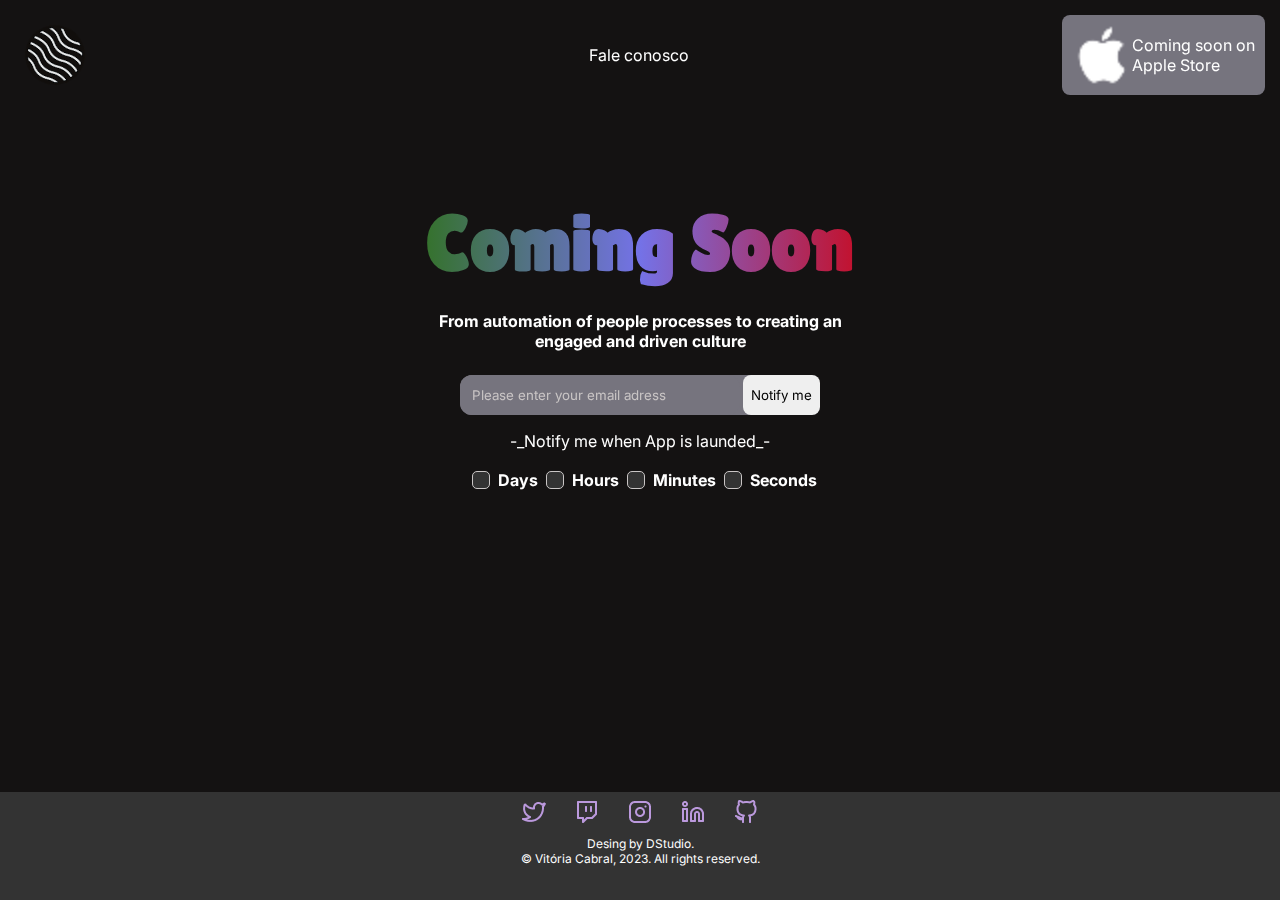
<file: index.html>
<!DOCTYPE html>
<html lang="pt-BR">
<head>
    <meta charset="UTF-8">
    <meta http-equiv="X-UA-Compatible" content="IE=edge">
    <meta name="viewport" content="width=device-width, initial-scale=1.0">
    <link rel="stylesheet" href="style.css">
    <title>Coming Soon</title>
</head>
<body>
    <header>
        <img src="icon.jpg" alt="logotipo">
        <p id="contact"><a href="contact.html"> Fale conosco </a></p>
        <div>
            <img src="logoapple.png" alt="logo apple">
            <p>Coming soon on <br/> Apple Store</p>
        </div>
    </header>
    <main>
        <h1>Coming Soon</h1>
        <h2> From automation of people processes to creating an engaged and driven culture </h2>
        
        <form>
            <input type="email" id="email" placeholder="Please enter your email adress" required>
            <button type="button" onclick="cadastrarEmail()">Notify me</button>
        </form>

        <p>-_Notify me when App is launded_-</p>

        <div class="countdown">
            <div class="countdown-timer">
              <span id="days"></span> Days
              <span id="hours"></span> Hours
              <span id="minutes"></span> Minutes
              <span id="seconds"></span> Seconds
            </div>
        </div>

    </main>
    <footer>
        <img src="icons.png" alt="icones de redes sociais">
        <p> Desing by <a href="https://dribbble.com/shots/15901428-Coming-Soon/attachments/7730088?mode=media">DStudio.</a></p>
        <p> &copy; Vitória Cabral, 2023. All rights reserved.</p>
    </footer>

    <script src="script.js"></script>
</body>
</html>
</file>
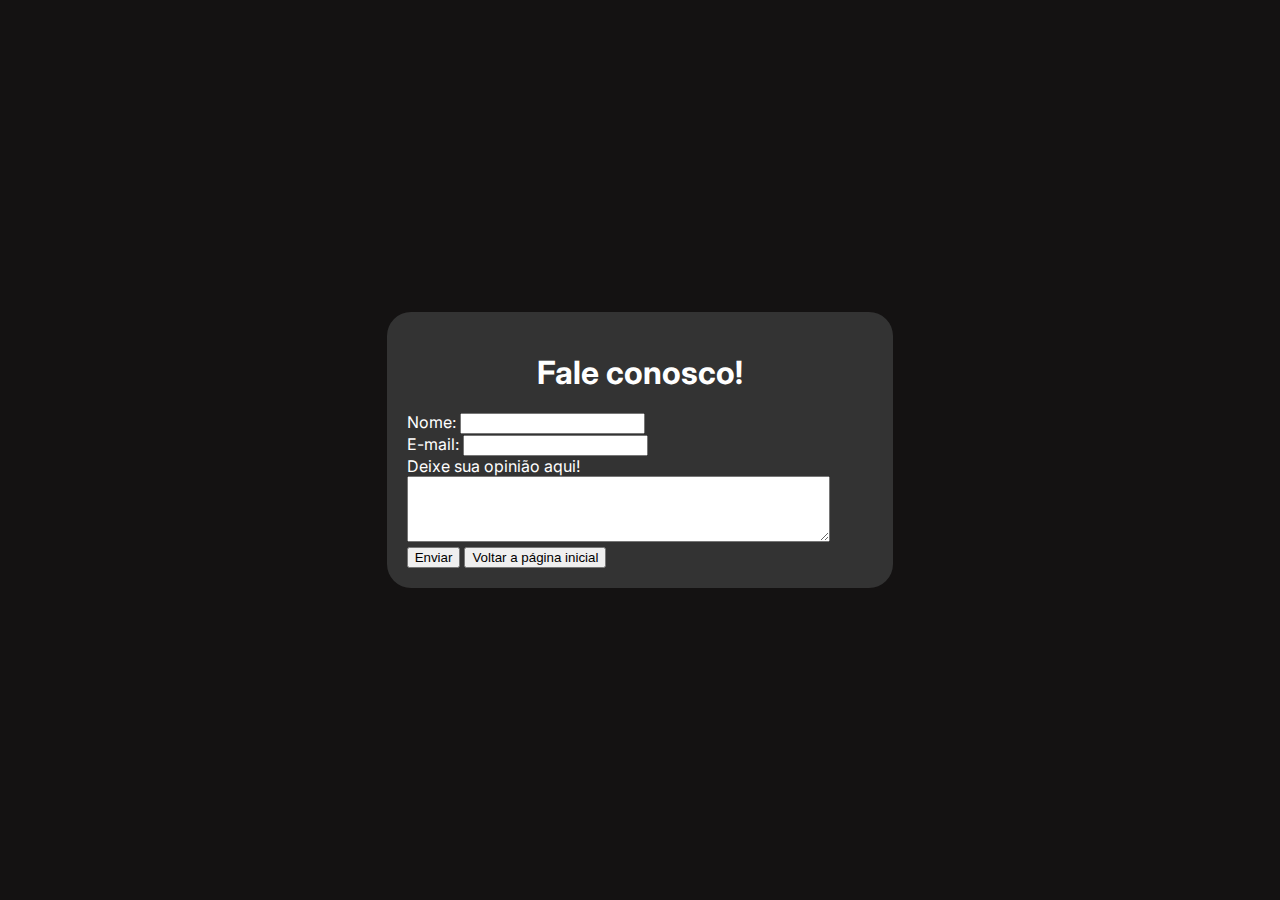
<file: contact.html>
<!DOCTYPE html>
<html lang="pt-BR">
<head>
    <meta charset="UTF-8">
    <meta name="viewport" content="width=device-width, initial-scale=1.0">
    <title>Contato</title>
    <link rel="stylesheet" href="style-contact.css">
</head>
<body>
<div class="formulario">
    <h1>Fale conosco!</h1>

    <label for="nome">Nome:</label>
    <input type="text" id="nameContact" name="nome" required><br>

    <label for="email">E-mail:</label>
    <input type="email" id="emailContact" name="email" required><br>

    <label for="opiniao">Deixe sua opinião aqui!</label><br>
    <textarea id="opinion" name="opiniao" rows="4" cols="50" required></textarea>

    <button type="button" onclick="enviarForm()">Enviar</button>
    <button type="button" onclick="redirect()"> Voltar a página inicial </button>
</div>

<script src="scriptContact.js"></script>
</body>
</html>
</file>
<file: style.css>
@import url('https://fonts.googleapis.com/css2?family=Inter:wght@300&display=swap');
@import url('https://fonts.googleapis.com/css2?family=Lilita+One&display=swap');

* {
    font-family: 'Inter', sans-serif;
    margin: 0;
}

html {
    height: 100%;
}
body {
    background-color: rgb(20, 18, 18);
    height: 100%;
}

header {
    display: flex;
    height: 80px;
    justify-content: space-between;
    padding: 15px;
}

header > img:nth-child(1) {
    mix-blend-mode: difference;
    transform: rotate(40deg) scale(75%);
}

header p, a{
    color: #FFF;
    text-decoration: none;
    align-self: center;
}

#contact {
    margin-left: 120px;
}

header a:visited {
    text-decoration: none;
}
header div {
    display: flex;
    background-color: rgb(118, 116, 126);
    border-radius: 8px;
    padding: 10px;
}

main {
    display: flex;
    justify-content: center; /* centraliza horizontalmente */
    align-items: center; /* centraliza verticalmente */
    flex-direction: column;
    margin: auto;
    padding: 5% 0;
}

main h1 {
    font-family: 'Lilita One', cursive;
    font-size: 78px;
    background: -webkit-linear-gradient(0deg, #35722d, #7472e7, #c2122f);
    -webkit-background-clip: text;
    -webkit-text-fill-color: transparent;
    padding-top: 24px;
    padding-bottom: 24px;
    text-align: center;
}

main h2 {
    color: #FFF;
    margin-bottom: 24px;
    font-size: 16px;
    text-align: center;
}

main form {
    display: flex;
    background-color:rgb(118, 116, 126);
    justify-content: space-between;
    width: 80%;
    align-self: center;
    border-radius: 12px;
}

main form input {
    border: 0px;
    width: 71%;
    background-color: rgb(118, 116, 126);
    padding: 12px;
    border-radius: 12px;

}
::-webkit-input-placeholder {
    color: #c9c5c5; }

main form button {
    padding: 12px 8px;
    border-radius: 8px;
    border: 0px;
}

main p {
    color: #fff;
    margin-top: 16px;
}

.countdown {
    font-family: 'Inter', sans-serif;
    font-size: 1rem;
    font-weight: bold;
    text-align: center;
    padding-top: 12px;
  }
  
  .countdown-timer {
    display: flex;
    justify-content: center;
    align-items: center;
    flex-wrap: wrap;
    color: #fff;
  }
  
  .countdown-timer span {
    padding: 8px;
    margin: 8px;
    border-radius: 5px;
    background-color: #333;
    color: #fff;
    border: solid #c9c5c5 1px
  }
  

footer {
    position: absolute;
    bottom: 0;
    width: 100%;
    height: 12%;
    background-color: #333;
    color: #fff;
    text-align: center;
}

footer img {
    margin-top: 8px;
    margin-bottom: 8px;
}

footer p {
    font-size: 12px;
}

@media (max-width: 600px) {
    header div {
        padding: 8px;
        font-size: 0.7rem;
    }
    #contact {
        margin-left: 1rem;
    }
    main {
      width: 90%;
    }
  
    main h1 {
      font-size: 48px;
    }
  
    main h2 {
      font-size: 14px;
    }
  
    main form {
      width: 100%;
      flex-direction: column;
    }
  
    main form input {
      width: 80%;
    }
  
    main form button {
      width: 100%;
      margin-top: 12px;
    }
  }

  @media (min-width: 600px) {
    main {
        width: 450px;
    }
  }
</file>
<file: style-contact.css>
@import url('https://fonts.googleapis.com/css2?family=Inter:wght@300&display=swap');
@import url('https://fonts.googleapis.com/css2?family=Lilita+One&display=swap');

html, body {
    height: 100%;
    margin: 0;
    background-color: rgb(20, 18, 18);
    font-family: 'Inter', sans-serif;
    display: flex;
    justify-content: center;
    align-items: center;
  }

h1 {
    color: white;
    text-align: center;
    margin-bottom: 20px;
  }

.formulario {
    background-color: #333;
    padding: 20px;
    max-width: 70%;
    width: 100%;
    border-radius: 24px;
}

label {
  color: white;
  margin-bottom: 20px;

}
</file>
